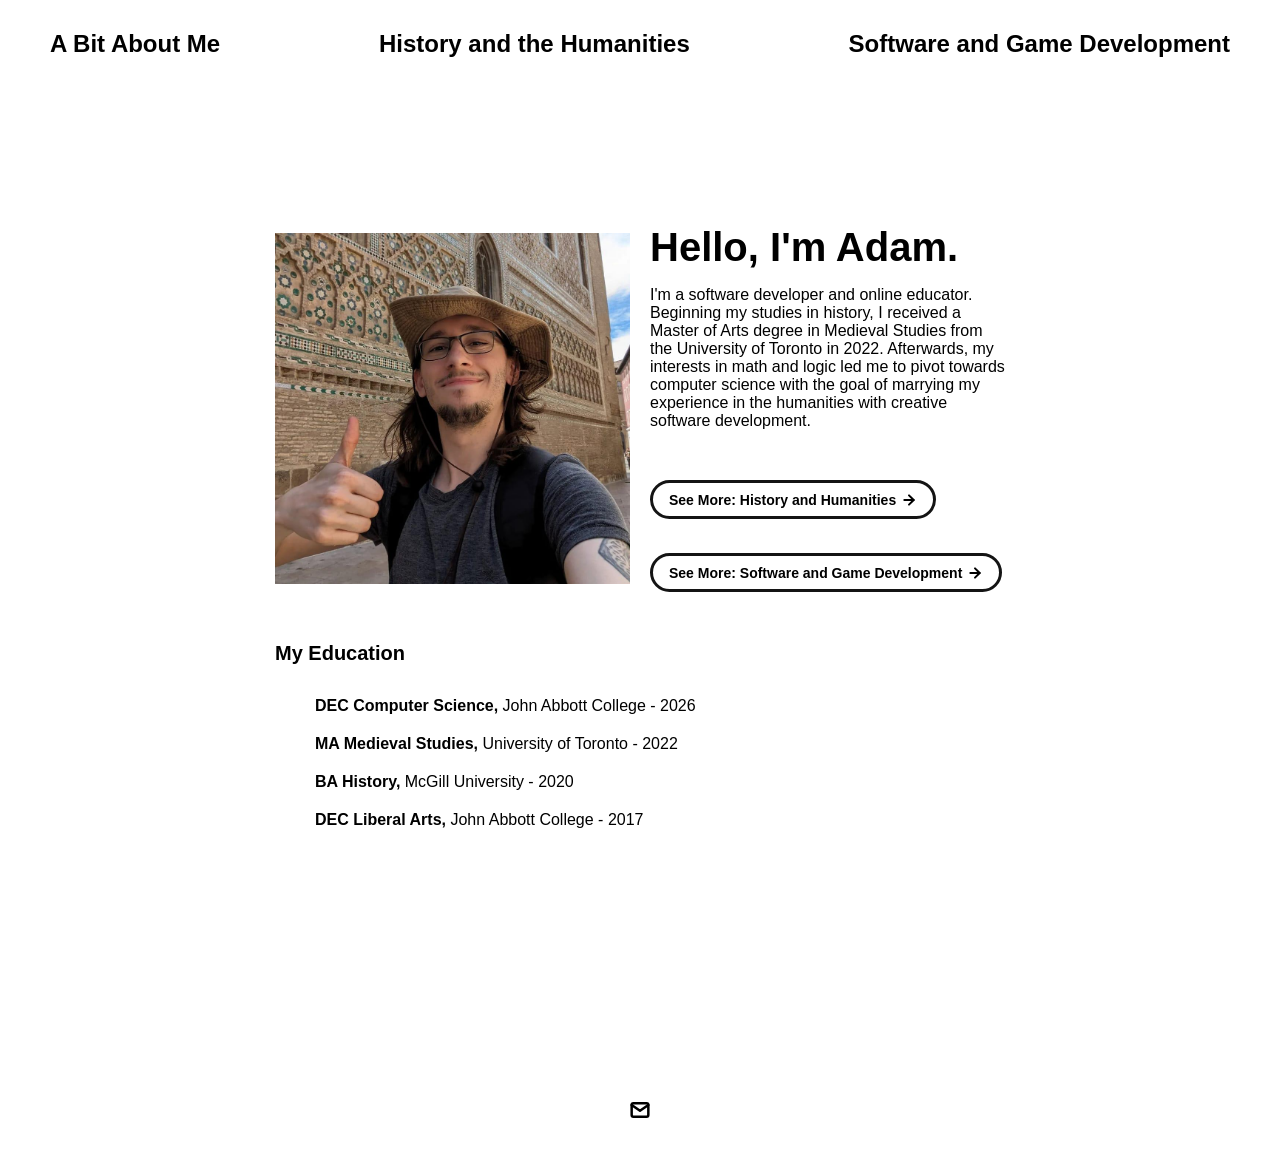
<file: index.html>
<!DOCTYPE html>
<html lang="en">

<head>
	<meta charset="utf-8">
	<title>Adam Laurin Portfolio</title>
	<meta name="description" content="Adam Laurin's project portfolio.">
	<meta name="viewport" content="width=device-width, initial-scale=1" />

	<link rel="stylesheet" href="./css/layout.css">
	<link rel="stylesheet" href="./css/typography.css">
	<link rel="stylesheet" href="./css/utilities.css">

	<script defer src="./js/script.js"></script>
</head>

<body>
	<!-- NAVBAR -->
	<div class="navbar">
		<a class="nav-title-link" href="./index.html">
			<span class="nav-title">A Bit About Me</span>
		</a>
		<a class="nav-title-link" href="./pages/history.html">
			<span class="nav-title">History and the Humanities</span>
		</a>
		<a class="nav-title-link" href="./pages/software.html">
			<span class="nav-title">Software and Game Development</span>
		</a>
	</div>

	<!-- MAIN PAGE CONTENT -->
	<div id="main-content">

		<!-- PORTFOLIO HEADER -->
		<div id="portfolio-header">
			<div id="portfolio-header-image-container">
				<img src="./assets/images/profile_picture_Zaragoza.jpg" class="portfolio-header-image">
			</div>
			<div id="portfolio-header-text-container">
				<div class="header-text">
					<span class="main-title">Hello, I'm Adam.</span>
					<div class="about-section-content">
						<div class="body-text">
							<p>
								I'm a software developer and online educator.<br>
								Beginning my studies in history, I received a Master of Arts degree in
								Medieval
								Studies
								from the University of Toronto in 2022. Afterwards, my interests in math and logic led
								me to
								pivot
								towards
								computer science with the goal of marrying my experience in the humanities with creative
								software
								development.
							</p>
						</div>
					</div>
				</div>
				<a class="button" href="pages/history.html">
					<span class="button-text">See More: History and Humanities</span>
					<image src="./assets/icons/arrow-right.svg" class="right-arrow-icon" />
				</a>
				<a class="button" href="pages/software.html">
					<span class="button-text">See More: Software and Game Development</span>
					<image src="./assets/icons/arrow-right.svg" class="right-arrow-icon" />
				</a>
			</div>
		</div>

		<!-- ABOUT SECTION -->
		<div id="about-section">
			<span class="subheader-text">My Education</span>
			<div class="about-section-content">
				<ul id="education-list">
					<li><b>DEC Computer Science,</b> John Abbott College - 2026</li>
					<li><b>MA Medieval Studies,</b> University of Toronto - 2022</li>
					<li><b>BA History,</b> McGill University - 2020</li>
					<li><b>DEC Liberal Arts,</b> John Abbott College - 2017</li>
				</ul>
			</div>
		</div>

		<!-- PROJECTS -->
		<!-- <div id="my-work-section">
			<span class="subheader-text">My Projects</span>

			<div class="projects-container">
				<div class="project-card">
					<img src="./assets/images/mazeGame.png" class="project-image">
					<div class="project-card-text-container">
						<div class="subheader-text project-title">Maze Game</div>
						<div class="body-text project-card-text">This was my first independent project as a programmer.
							It's rough
							and rugged, but gives an idea of where I started and how I've progressed throughout my
							experience and
							education as a developer.</div>
					</div>
					<a class="button" href="https://github.com/AdamLaurin/MazeGame">
						<span class="button-text">See GitHub Repo</span>
						<image src="./assets/icons/arrow-right.svg" class="right-arrow-icon" />
					</a>
				</div>
				<div class="project-card">
					<img src="./assets/images/HistoriapediaBackendCode.png" class="project-image">
					<div class="project-card-text-container">
						<div class="subheader-text project-title">Historiapedia Web App</div>
						<div class="body-text project-card-text">This web app, made as part of a team project for a web
							programming
							course, demonstrates my ability to work as a full MERN stack developer. My team and I
							created a
							wikipedia-like website from scratch for history related articles.</div>
					</div>
					<a class="button" href="https://github.com/AdamLaurin/Historiapedia">
						<span class="button-text">See GitHub Repo</span>
						<image src="./assets/icons/arrow-right.svg" class="right-arrow-icon" />
					</a>
				</div>
				<div class="project-card">
					<img src="./assets/images/DedosDeToledo.PNG" class="project-image">
					<div class="project-card-text-container">
						<div class="subheader-text project-title">Dedos de Toledo</div>
						<div class="body-text project-card-text">This game is a recreation of several real, historical
							dice games
							mentioned in the 13th century <i>Book of Games</i> by Alfonso X of Castile. Thus far I have
							recreated 3 of
							the games mentioned: Triga, Panquist, and Riffa. This was my first real project getting to
							use programming
							to get a deeper look at lived history. Plus, it's actually quite fun!
						</div>
					</div>
					<a class="button" href="https://github.com/AdamLaurin/DadosDeToledo">
						<span class="button-text">See GitHub Repo</span>
						<image src="./assets/icons/arrow-right.svg" class="right-arrow-icon" />
					</a>
					<a class="button" href="./dados/index.html">
						<span class="button-text">Play Now!</span>
						<image src="./assets/icons/arrow-right.svg" class="right-arrow-icon" />
					</a>
				</div>
			</div>
		</div> -->
	</div>

	<!-- FOOTER -->
	<div id="footer">
		<a class="icon-link" href="mailto:awlaurin@gmail.com">
			<image src="./assets/icons/mail.svg" class="footer-icon" />
		</a>
	</div>

</body>

</html>
</file>
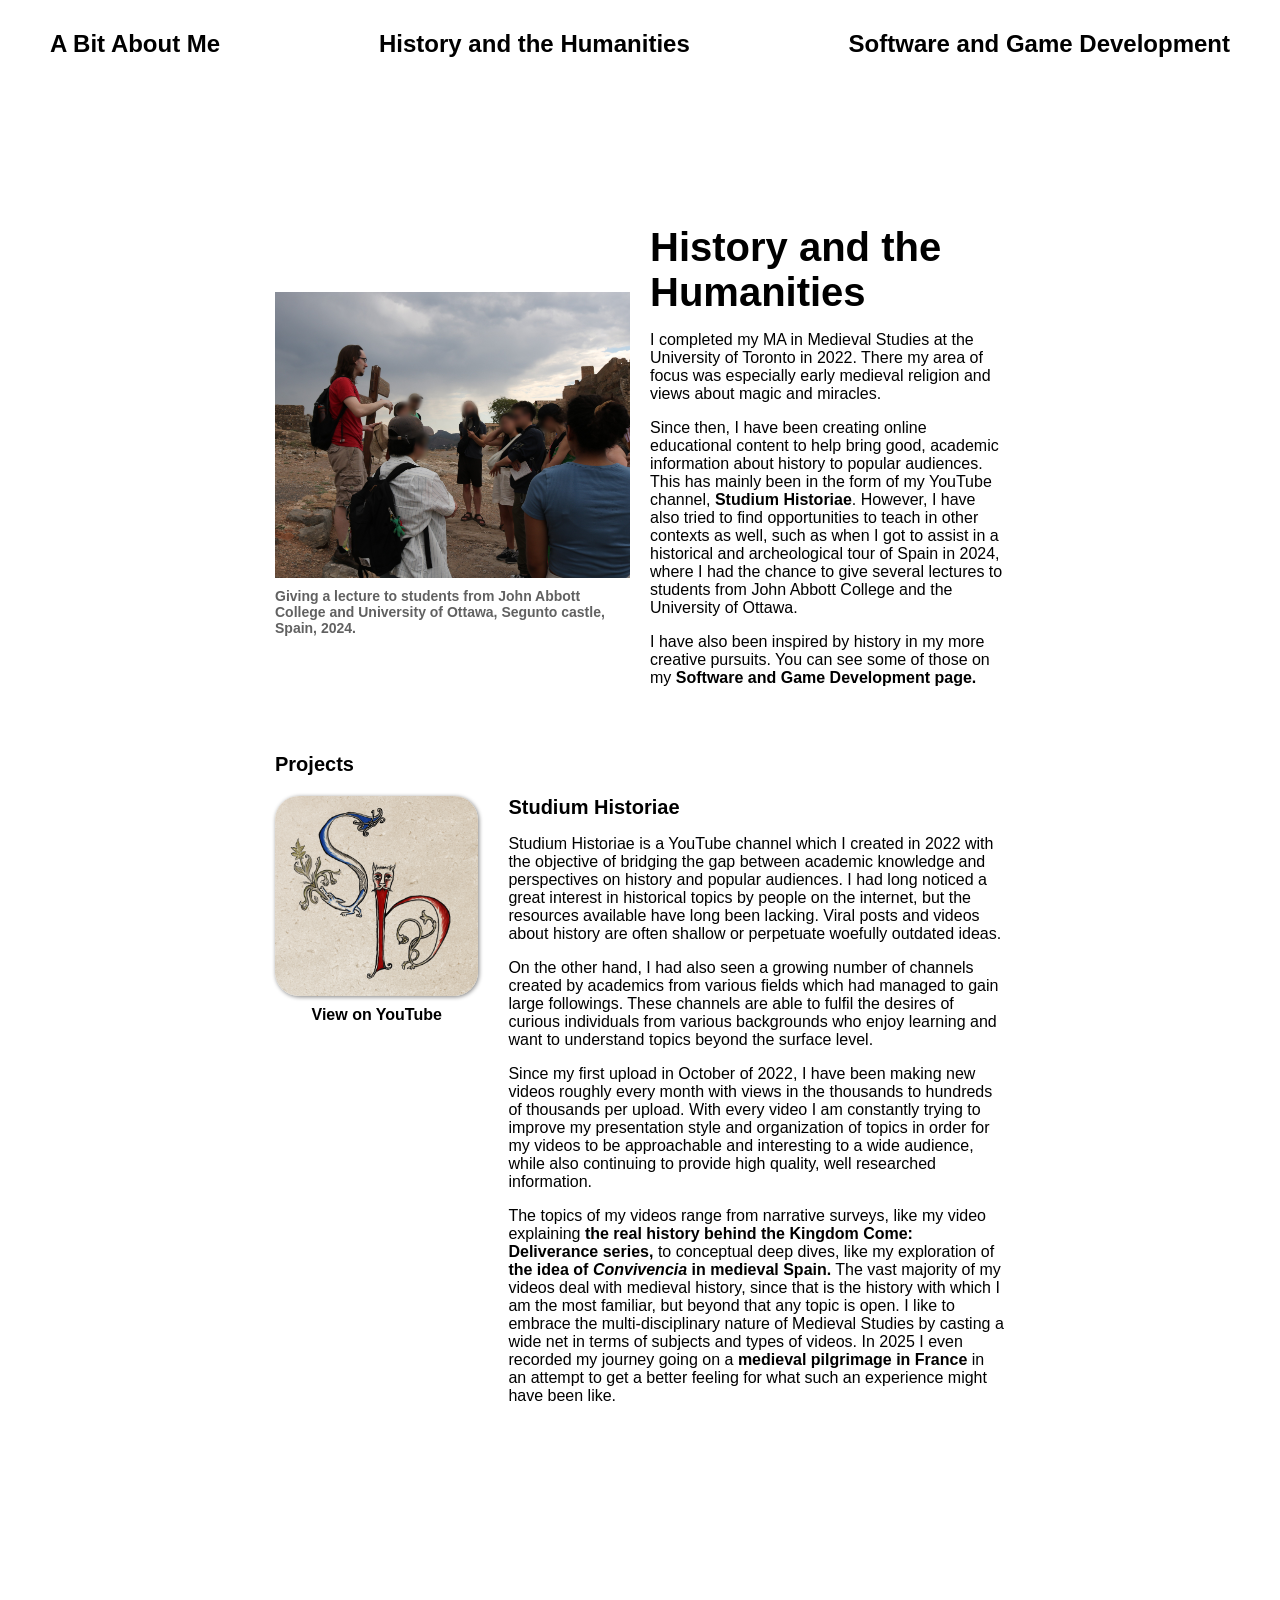
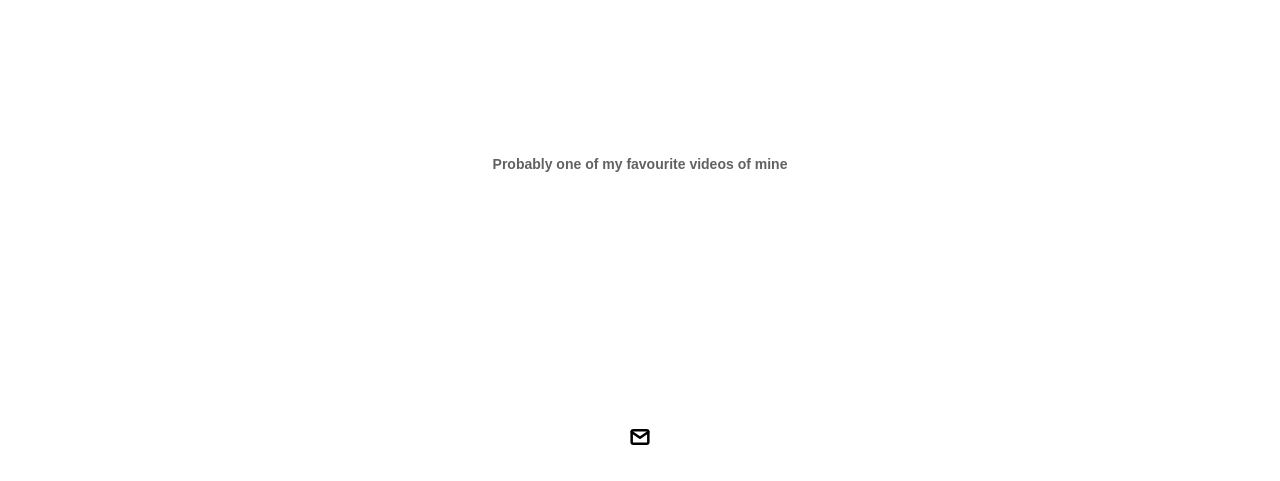
<file: history.html>
<!DOCTYPE html>
<html lang="en">

<head>
    <meta charset="utf-8">
    <title>Adam Laurin Portfolio</title>
    <meta name="description" content="Adam Laurin's project portfolio.">
    <meta name="viewport" content="width=device-width, initial-scale=1" />

    <link rel="stylesheet" href="./css/layout.css">
    <link rel="stylesheet" href="./css/typography.css">
    <link rel="stylesheet" href="./css/utilities.css">

    <!-- <script defer src="./js/script.js"></script> -->
</head>

<body>
    <!-- NAVBAR -->
    <div class="navbar">
        <a class="nav-title-link" href="./index.html">
            <span class="nav-title">A Bit About Me</span>
        </a>
        <a class="nav-title-link" href="./history.html">
            <span class="nav-title">History and the Humanities</span>
        </a>
        <a class="nav-title-link" href="./software.html">
            <span class="nav-title">Software and Game Development</span>
        </a>
    </div>

    <!-- MAIN PAGE CONTENT -->
    <div id="main-content">

        <!-- PORTFOLIO HEADER -->
        <div id="portfolio-header">
            <div id="portfolio-header-image-container">
                <img src="./assets/images/Segunto-Castle.jpg" class="portfolio-header-image">
                <span class="image-caption">
                    Giving a lecture to students from John Abbott College and University of Ottawa, Segunto castle,
                    Spain, 2024.
                </span>
            </div>
            <div id="portfolio-header-text-container">
                <div class="header-text">
                    <span class="main-title">History and the Humanities</span>
                    <div class="about-section-content">
                        <div class="body-text">
                            <p>
                                I completed my MA in Medieval Studies at the University of Toronto in 2022.
                                There my area of focus was especially early medieval religion and views about magic and
                                miracles.
                            </p>
                            <p>
                                Since then, I have been creating online educational content to help bring good, academic
                                information about history to popular audiences. This has mainly been in the form of my
                                YouTube channel, <b>Studium Historiae</b>. However, I have also tried to find
                                opportunities
                                to teach in other contexts as well, such as when I got to assist in a historical and
                                archeological tour of Spain in 2024, where I had the chance to give several lectures to
                                students from John Abbott College and the University of Ottawa.
                            </p>
                            <p>
                                I have also been inspired by history in my more creative pursuits. You can see some of
                                those
                                on my <a href="software.html" class="nav-title-link"><b>Software and Game Development
                                        page.</b>
                                </a>
                            </p>
                        </div>
                    </div>
                </div>
            </div>
        </div>

        <!-- Projects -->
        <div class="projects-section">
            <span class="subheader-text">Projects</span>
            <div class="project-container">
                <div class="project-image-container">
                    <a class="nav-title-link centered-content" href="https://www.youtube.com/@studiumhistoriae">
                        <img class="studium-logo" src="./assets/images/SH_logo.PNG">
                        <b>View on YouTube</b>
                    </a>
                </div>
                <div>
                    <span class="subheader-text">Studium Historiae</span>
                    <div>
                        <p>
                            Studium Historiae is a YouTube channel which I created in 2022 with the objective of
                            bridging the gap between academic knowledge and perspectives on history and popular
                            audiences. I had long noticed a great interest in historical topics by people on the
                            internet, but the resources available have long been lacking. Viral posts and videos about
                            history are often shallow or perpetuate woefully outdated ideas.
                        </p>
                        <p>
                            On the other hand, I had also seen a growing number of channels created by academics from
                            various fields which had managed to gain large followings. These channels are able to fulfil
                            the desires of curious individuals from various backgrounds who enjoy learning and want to
                            understand topics beyond the surface level.
                        </p>
                        <p>
                            Since my first upload in October of 2022, I have been making new videos roughly every month
                            with views in the thousands to hundreds of thousands per upload. With every video I am
                            constantly trying to improve my presentation style and organization of topics in order for
                            my videos to be approachable and interesting to a wide audience, while also continuing to
                            provide high quality, well researched information.
                        </p>
                        <p>
                            The topics of my videos range from narrative surveys, like my video explaining
                            <a href="https://youtu.be/u47QGYc132k?si=Ias-utxWkkkj9FX3" class="nav-title-link">
                                <b>the real history behind the Kingdom Come: Deliverance series,</b>
                            </a>to conceptual deep dives, like my exploration of
                            <a href="https://youtu.be/MSJTNvIzFso?si=pTCypY5VN6Kx0MUA" class="nav-title-link">
                                <b>the idea of <i>Convivencia</i> in medieval Spain.</b>
                            </a>The vast majority of my videos deal with medieval history, since that is the history
                            with which I am the most familiar, but beyond that any topic is open. I like to embrace the
                            multi-disciplinary nature of Medieval Studies by casting a wide net in terms of subjects and
                            types of videos. In 2025 I even recorded my journey going on a
                            <a href="https://youtu.be/QQWZPDchPyk?si=LBzEQOhqCKTETgk0" class="nav-title-link">
                                <b>medieval pilgrimage in France</b>
                            </a>in an attempt to get a better feeling for what such an experience might have been like.
                        </p>
                    </div>
                </div>
            </div>
            <div class="centered-content video-container">
                <iframe width="560" height="315" src="https://www.youtube.com/embed/MSJTNvIzFso?si=hRznqRsswaKi0lXw"
                    title="YouTube video player" frameborder="0"
                    allow="accelerometer; autoplay; clipboard-write; encrypted-media; gyroscope; picture-in-picture; web-share"
                    referrerpolicy="strict-origin-when-cross-origin" allowfullscreen></iframe>
                <span class="image-caption">
                    Probably one of my favourite videos of mine
                </span>
            </div>
        </div>
    </div>

    <!-- FOOTER -->
    <div id="footer">
        <a class="icon-link" href="mailto:awlaurin@gmail.com">
            <image src="./assets/icons/mail.svg" class="footer-icon" />
        </a>
    </div>

</body>

</html>
</file>
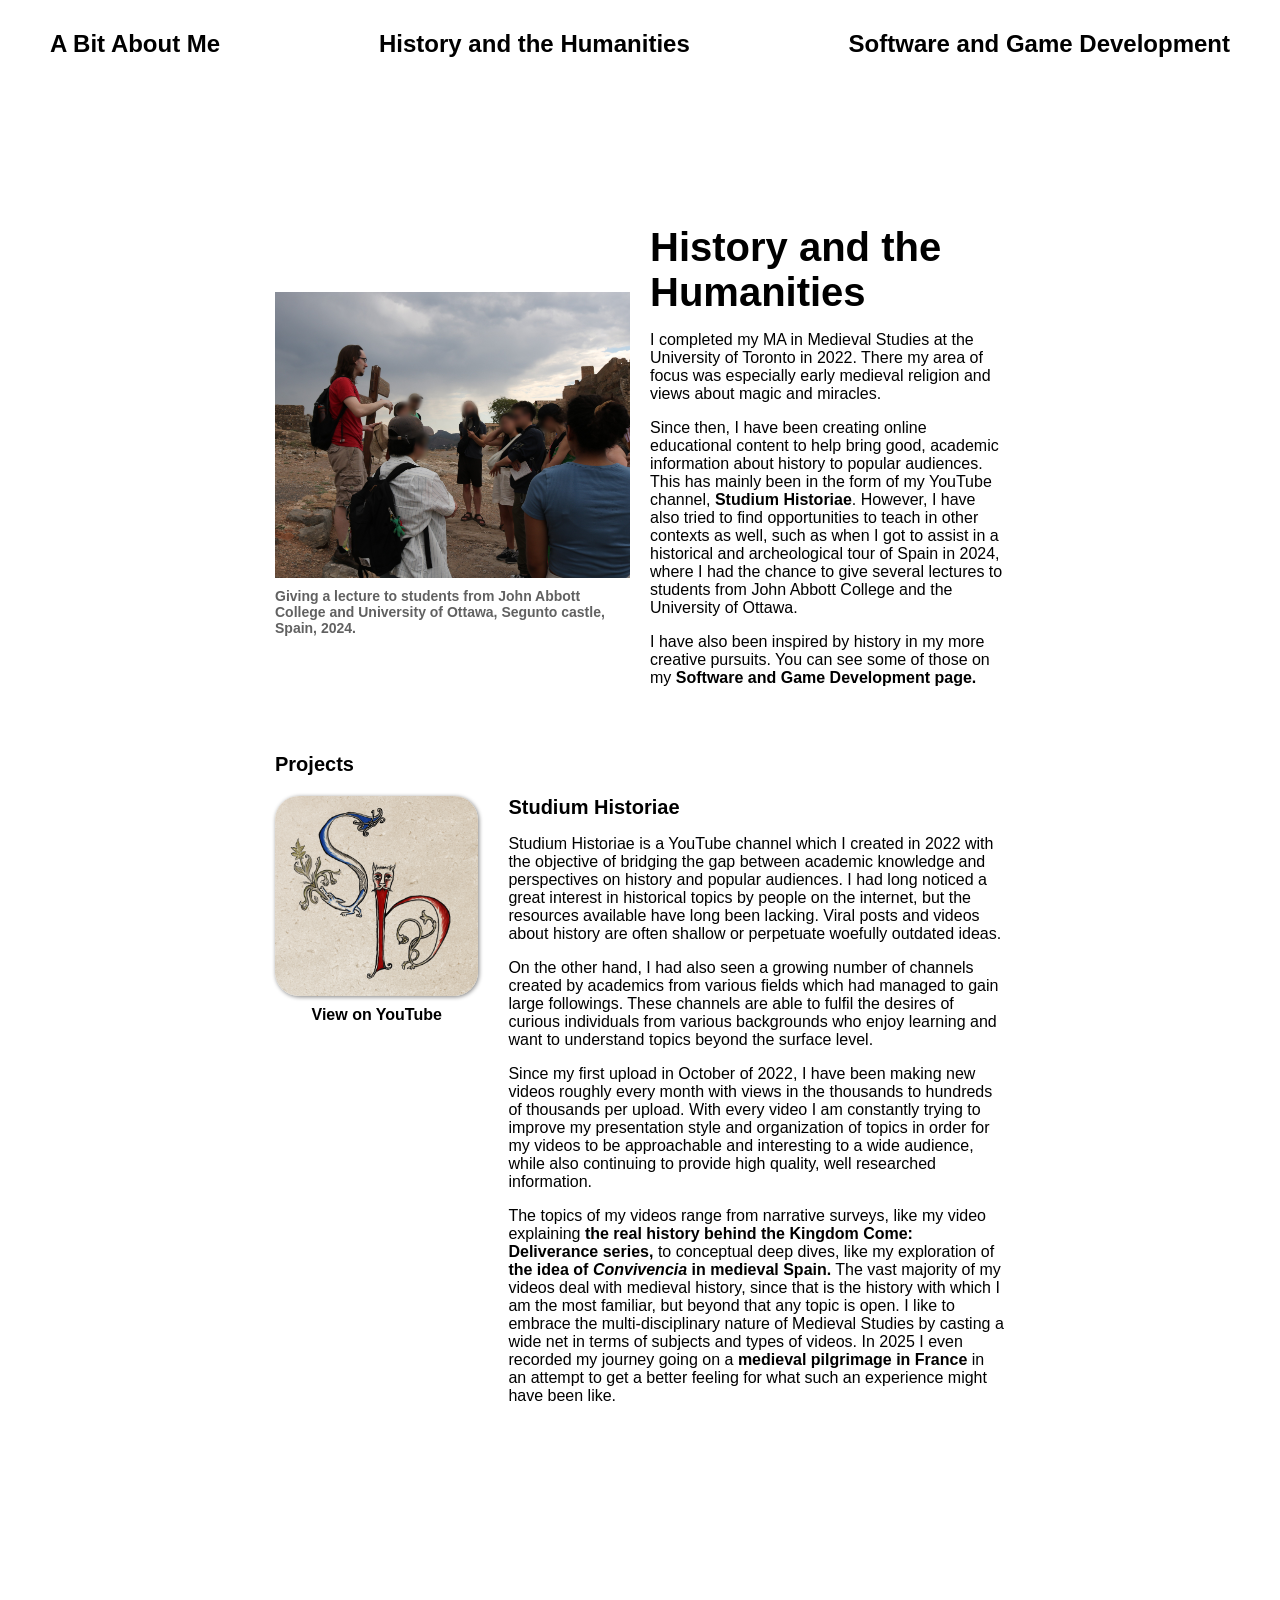
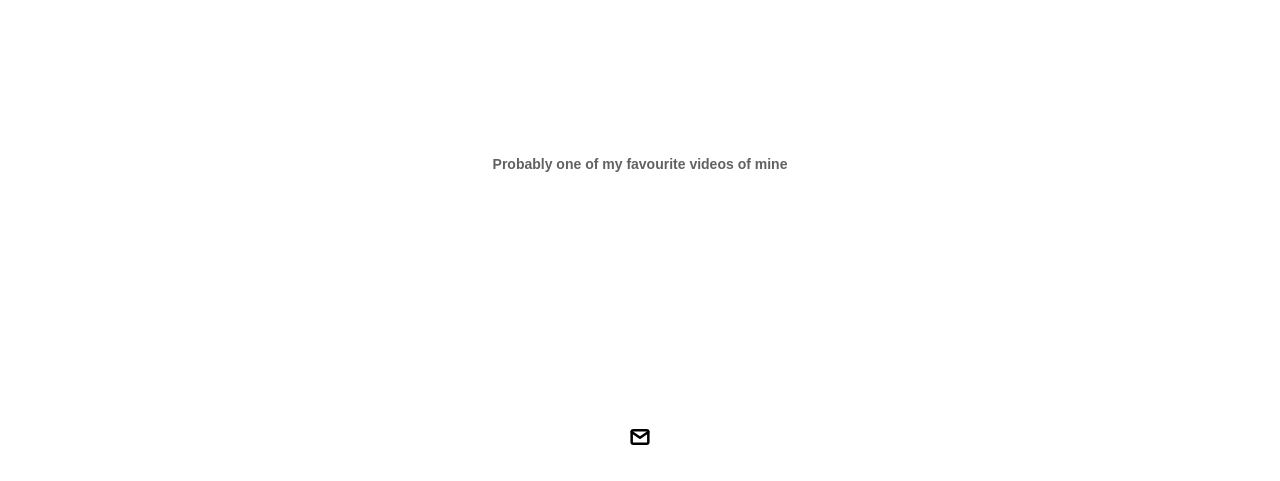
<file: pages/history.html>
<!DOCTYPE html>
<html lang="en">

<head>
    <meta charset="utf-8">
    <title>Adam Laurin Portfolio</title>
    <meta name="description" content="Adam Laurin's project portfolio.">
    <meta name="viewport" content="width=device-width, initial-scale=1" />

    <link rel="stylesheet" href="../css/layout.css">
    <link rel="stylesheet" href="../css/typography.css">
    <link rel="stylesheet" href="../css/utilities.css">

    <!-- <script defer src="../js/script.js"></script> -->
</head>

<body>
    <!-- NAVBAR -->
    <div class="navbar">
        <a class="nav-title-link" href="../index.html">
            <span class="nav-title">A Bit About Me</span>
        </a>
        <a class="nav-title-link" href="./history.html">
            <span class="nav-title">History and the Humanities</span>
        </a>
        <a class="nav-title-link" href="./software.html">
            <span class="nav-title">Software and Game Development</span>
        </a>
    </div>

    <!-- MAIN PAGE CONTENT -->
    <div id="main-content">

        <!-- PORTFOLIO HEADER -->
        <div id="portfolio-header">
            <div id="portfolio-header-image-container">
                <img src="../assets/images/Segunto-Castle.jpg" class="portfolio-header-image">
                <span class="image-caption">
                    Giving a lecture to students from John Abbott College and University of Ottawa, Segunto castle,
                    Spain, 2024.
                </span>
            </div>
            <div id="portfolio-header-text-container">
                <div class="header-text">
                    <span class="main-title">History and the Humanities</span>
                    <div class="about-section-content">
                        <div class="body-text">
                            <p>
                                I completed my MA in Medieval Studies at the University of Toronto in 2022.
                                There my area of focus was especially early medieval religion and views about magic and
                                miracles.
                            </p>
                            <p>
                                Since then, I have been creating online educational content to help bring good, academic
                                information about history to popular audiences. This has mainly been in the form of my
                                YouTube channel, <b>Studium Historiae</b>. However, I have also tried to find
                                opportunities
                                to teach in other contexts as well, such as when I got to assist in a historical and
                                archeological tour of Spain in 2024, where I had the chance to give several lectures to
                                students from John Abbott College and the University of Ottawa.
                            </p>
                            <p>
                                I have also been inspired by history in my more creative pursuits. You can see some of
                                those
                                on my <a href="software.html" class="nav-title-link"><b>Software and Game Development
                                        page.</b>
                                </a>
                            </p>
                        </div>
                    </div>
                </div>
            </div>
        </div>

        <!-- Projects -->
        <div class="projects-section">
            <span class="subheader-text">Projects</span>
            <div class="project-container">
                <div class="project-image-container">
                    <a class="nav-title-link centered-content" href="https://www.youtube.com/@studiumhistoriae">
                        <img class="studium-logo" src="../assets/images/SH_logo.PNG">
                        <b>View on YouTube</b>
                    </a>
                </div>
                <div>
                    <span class="subheader-text">Studium Historiae</span>
                    <div>
                        <p>
                            Studium Historiae is a YouTube channel which I created in 2022 with the objective of
                            bridging the gap between academic knowledge and perspectives on history and popular
                            audiences. I had long noticed a great interest in historical topics by people on the
                            internet, but the resources available have long been lacking. Viral posts and videos about
                            history are often shallow or perpetuate woefully outdated ideas.
                        </p>
                        <p>
                            On the other hand, I had also seen a growing number of channels created by academics from
                            various fields which had managed to gain large followings. These channels are able to fulfil
                            the desires of curious individuals from various backgrounds who enjoy learning and want to
                            understand topics beyond the surface level.
                        </p>
                        <p>
                            Since my first upload in October of 2022, I have been making new videos roughly every month
                            with views in the thousands to hundreds of thousands per upload. With every video I am
                            constantly trying to improve my presentation style and organization of topics in order for
                            my videos to be approachable and interesting to a wide audience, while also continuing to
                            provide high quality, well researched information.
                        </p>
                        <p>
                            The topics of my videos range from narrative surveys, like my video explaining
                            <a href="https://youtu.be/u47QGYc132k?si=Ias-utxWkkkj9FX3" class="nav-title-link">
                                <b>the real history behind the Kingdom Come: Deliverance series,</b>
                            </a>to conceptual deep dives, like my exploration of
                            <a href="https://youtu.be/MSJTNvIzFso?si=pTCypY5VN6Kx0MUA" class="nav-title-link">
                                <b>the idea of <i>Convivencia</i> in medieval Spain.</b>
                            </a>The vast majority of my videos deal with medieval history, since that is the history
                            with which I am the most familiar, but beyond that any topic is open. I like to embrace the
                            multi-disciplinary nature of Medieval Studies by casting a wide net in terms of subjects and
                            types of videos. In 2025 I even recorded my journey going on a
                            <a href="https://youtu.be/QQWZPDchPyk?si=LBzEQOhqCKTETgk0" class="nav-title-link">
                                <b>medieval pilgrimage in France</b>
                            </a>in an attempt to get a better feeling for what such an experience might have been like.
                        </p>
                    </div>
                </div>
            </div>
            <div class="centered-content video-container">
                <iframe width="560" height="315" src="https://www.youtube.com/embed/MSJTNvIzFso?si=hRznqRsswaKi0lXw"
                    title="YouTube video player" frameborder="0"
                    allow="accelerometer; autoplay; clipboard-write; encrypted-media; gyroscope; picture-in-picture; web-share"
                    referrerpolicy="strict-origin-when-cross-origin" allowfullscreen></iframe>
                <span class="image-caption">
                    Probably one of my favourite videos of mine
                </span>
            </div>
        </div>
    </div>

    <!-- FOOTER -->
    <div id="footer">
        <a class="icon-link" href="mailto:awlaurin@gmail.com">
            <image src="../assets/icons/mail.svg" class="footer-icon" />
        </a>
    </div>

</body>

</html>
</file>
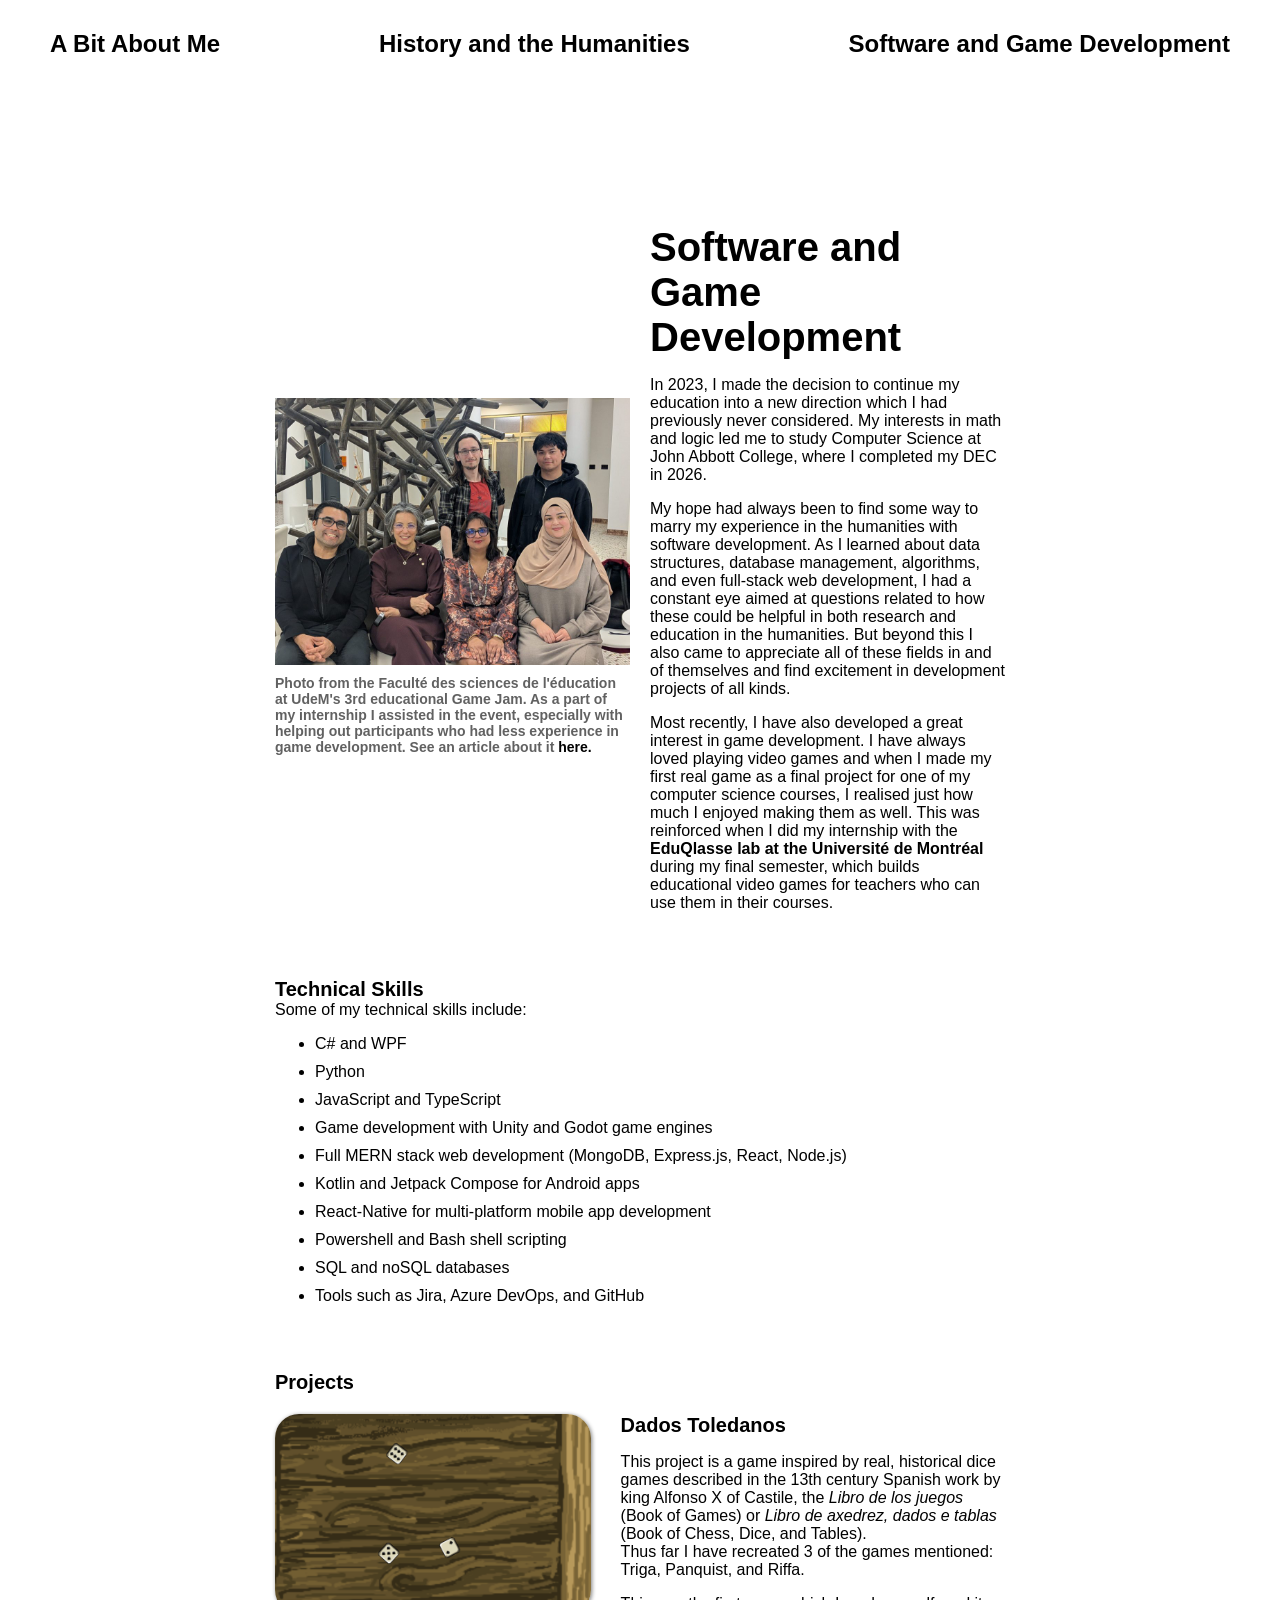
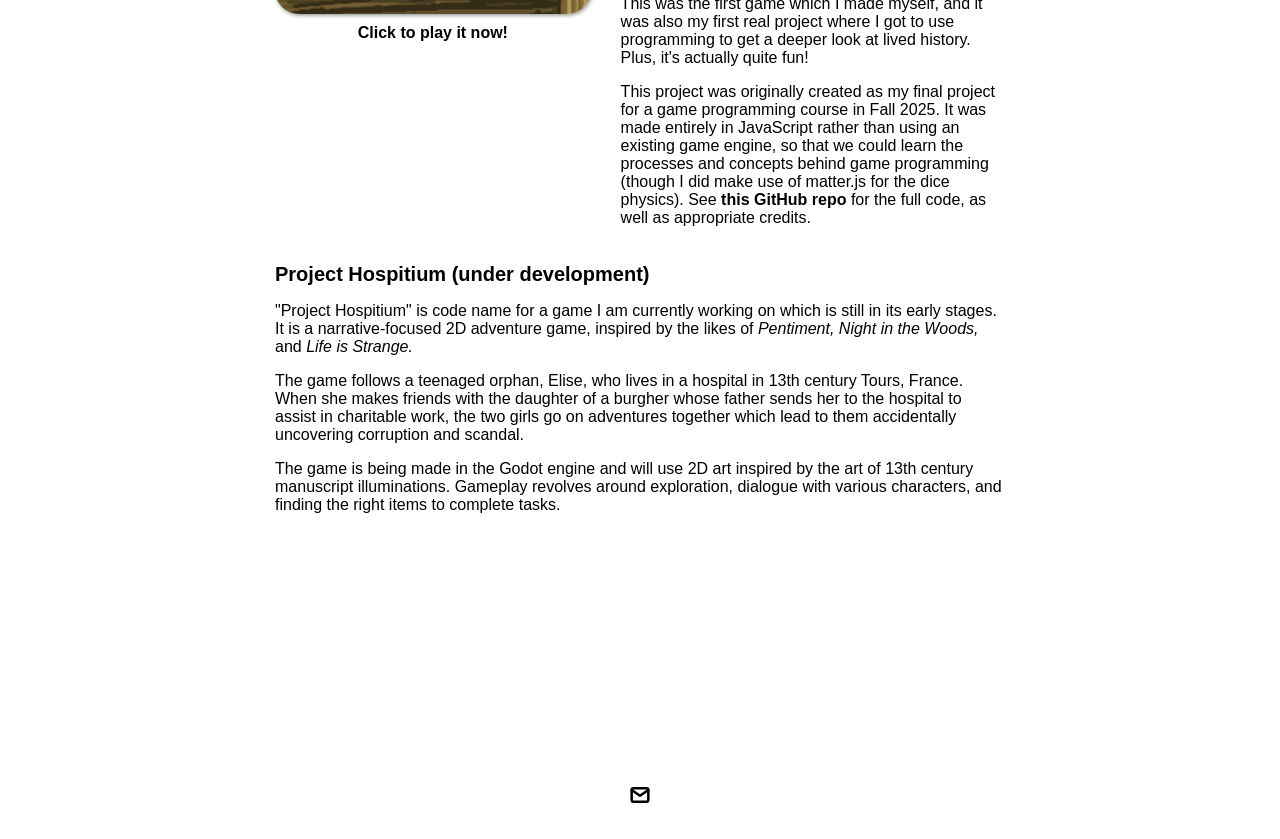
<file: pages/software.html>
<!DOCTYPE html>
<html lang="en">

<head>
    <meta charset="utf-8">
    <title>Adam Laurin Portfolio</title>
    <meta name="description" content="Adam Laurin's project portfolio.">
    <meta name="viewport" content="width=device-width, initial-scale=1" />

    <link rel="stylesheet" href="../css/layout.css">
    <link rel="stylesheet" href="../css/typography.css">
    <link rel="stylesheet" href="../css/utilities.css">
</head>

<body>
    <!-- NAVBAR -->
    <div class="navbar">
        <a class="nav-title-link" href="../index.html">
            <span class="nav-title">A Bit About Me</span>
        </a>
        <a class="nav-title-link" href="./history.html">
            <span class="nav-title">History and the Humanities</span>
        </a>
        <a class="nav-title-link" href="./software.html">
            <span class="nav-title">Software and Game Development</span>
        </a>
    </div>

    <!-- MAIN PAGE CONTENT -->
    <div id="main-content">

        <!-- PORTFOLIO HEADER -->
        <div id="portfolio-header">
            <div id="portfolio-header-image-container">
                <img src="../assets/images/udem-gamejam.jpg" class="portfolio-header-image">
                <span class="image-caption">
                    Photo from the Faculté des sciences de l'éducation at UdeM's 3rd educational Game Jam. As a part of
                    my internship I assisted in the event, especially with helping out participants who had less
                    experience in game development. See an article about it
                    <a href="https://quartierlibre.ca/jeu-video-apprentissage-francais/" class="nav-title-link"
                        style="font-weight: normal;">
                        <b>here.</b>
                    </a>
                </span>
            </div>
            <div id="portfolio-header-text-container">
                <div class="header-text">
                    <span class="main-title">Software and Game Development</span>
                    <div class="about-section-content">
                        <div class="body-text">
                            <p>
                                In 2023, I made the decision to continue my education into a new direction which I had
                                previously never considered. My interests in math and logic led me to study Computer
                                Science at John Abbott College, where I completed my DEC in 2026.
                            </p>
                            <p>
                                My hope had always been to find some way to marry my experience in the humanities with
                                software development. As I learned about data structures, database management,
                                algorithms, and even full-stack web development, I had a constant eye aimed at
                                questions related to how these could be helpful in both research and education in the
                                humanities. But beyond this I also came to appreciate all of these fields in and of
                                themselves and find excitement in development projects of all kinds.
                            </p>
                            <p>
                                Most recently, I have also developed a great interest in game development. I have always
                                loved playing video games and when I made my first real game as a final project
                                for one of my computer science courses, I realised just how much I enjoyed making them
                                as well. This was reinforced when I did my internship with the <b>EduQlasse lab at the
                                    Université de Montréal</b> during my final semester, which builds educational video
                                games for teachers who can use them in their courses.
                            </p>
                        </div>
                    </div>
                </div>
            </div>
        </div>

        <div>
            <span class="subheader-text">Technical Skills</span>
            <div class="body-text">Some of my technical skills include:
                <ul id="skill-list">
                    <li>C# and WPF</li>
                    <li>Python</li>
                    <li>JavaScript and TypeScript</li>
                    <li>Game development with Unity and Godot game engines</li>
                    <li>Full MERN stack web development (MongoDB, Express.js, React, Node.js)</li>
                    <li>Kotlin and Jetpack Compose for Android apps</li>
                    <li>React-Native for multi-platform mobile app development</li>
                    <li>Powershell and Bash shell scripting</li>
                    <li>SQL and noSQL databases</li>
                    <li>Tools such as Jira, Azure DevOps, and GitHub</li>
                </ul>
            </div>
        </div>

        <!-- Projects -->
        <div class="projects-section">
            <span class="subheader-text">Projects</span>
            <div class="project-container">
                <div class="project-image-container">
                    <a class="nav-title-link centered-content" href="../dados/index.html">
                        <img class="studium-logo" src="../assets/images/DedosDeToledo.PNG">
                        <b>Click to play it now!</b>
                    </a>
                </div>
                <div>
                    <span class="subheader-text">Dados Toledanos</span>
                    <div>
                        <p>
                            This project is a game inspired by real, historical dice games described in the 13th century
                            Spanish work by king Alfonso X of Castile, the <i>Libro de los juegos</i> (Book of Games) or
                            <i>Libro de axedrez, dados e tablas</i> (Book of Chess, Dice, and Tables).<br>
                            Thus far I have recreated 3 of the games mentioned: Triga, Panquist, and Riffa.
                        </p>
                        <p>
                            This was the first game which I made myself, and it was also my first real project where I
                            got to use programming to get a deeper look at lived history. Plus, it's actually quite fun!
                        </p>
                        <p>
                            This project was originally created as my final project for a game programming course in
                            Fall 2025. It was made entirely in JavaScript rather than using an existing game engine, so
                            that we could learn the processes and concepts behind game programming (though I did make
                            use of matter.js for the dice physics). See
                            <a href="https://quartierlibre.ca/jeu-video-apprentissage-francais/" class="nav-title-link">
                                <b>this GitHub repo</b>
                            </a>for the full code, as well as appropriate credits.
                        </p>
                    </div>
                </div>
            </div>
            <div class="project-container">
                <div>
                    <span class="subheader-text">Project Hospitium (under development)</span>
                    <div>
                        <p>
                            "Project Hospitium" is code name for a game I am currently working on which is still in its
                            early stages. It is a narrative-focused 2D adventure game, inspired by the likes of
                            <i>Pentiment,</i> <i>Night in the Woods,</i> and <i>Life is Strange.</i>
                        </p>
                        <p>
                            The game follows a teenaged orphan, Elise, who lives in a hospital in 13th century Tours,
                            France. When she makes friends with the daughter of a burgher whose father sends her to the
                            hospital to assist in charitable work, the two girls go on adventures together which lead to
                            them accidentally uncovering corruption and scandal.
                        </p>
                        <p>
                            The game is being made in the Godot engine and will use 2D art inspired by the art of 13th
                            century manuscript illuminations. Gameplay revolves around exploration, dialogue with
                            various characters, and finding the right items to complete tasks.
                        </p>
                    </div>
                </div>
            </div>
        </div>
    </div>

    <!-- FOOTER -->
    <div id="footer">
        <a class="icon-link" href="mailto:awlaurin@gmail.com">
            <image src="../assets/icons/mail.svg" class="footer-icon" />
        </a>
    </div>

</body>

</html>
</file>
<file: css/layout.css>
* {
  box-sizing: border-box;
}

html {
  text-size-adjust: none;
  -webkit-text-size-adjust: none;
  -moz-text-size-adjust: none;
  -ms-text-size-adjust: none;
}

body {
  margin: 0;
  -webkit-font-smoothing: antialiased;
  -moz-osx-font-smoothing: grayscale;
}

.navbar {
  background-color: white;
}



/* Main Page Layout */

#main-content {
  margin: 225px 425px;
  display: flex;
  flex-direction: column;
  gap: 50px;
}




/* Portfolio Header */

#portfolio-header {
  display: flex;
  gap: 20px;
  align-items: center;
}

#portfolio-header-image-container {
  display: flex;
  flex-direction: column;
  gap: 10px;
  flex-basis: 50%;
}

.portfolio-header-image {
  width: 100%;
  height: auto;
}

#portfolio-header-text-container {
  display: flex;
  flex-direction: column;
  gap: 34px;
  flex-basis: 50%;
}




/* About Section */

#about-section {
  display: flex;
  flex-direction: column;
  gap: 16px;
}

.about-section-content {
  display: flex;
  flex-direction: column;
  gap: 34px;
}

#education-list {
  list-style-type: none;
  display: flex;
  flex-direction: column;
  row-gap: 20px;
}

#skill-list {
  display: flex;
  flex-direction: column;
  row-gap: 10px;
}


/* Project Section */

.projects-section {
  display: flex;
  flex-direction: column;
}

.project-container {
  display: flex;
  gap: 30px;
  margin-top: 20px;
}

.project-image-container img {
  height: 200px;
  width: auto;
}

.centered-content {
  display: flex;
  flex-direction: column;
  gap: 10px;
  justify-content: center;
  align-items: center;
}

.studium-logo {
  border-radius: 24px;
  box-shadow: 1px 1px 4px grey;
}

.video-container {
  margin-top: 10px;
}


/* Extra Extra large devices (large laptops and desktops, 1200px and below) */
@media only screen and (max-width: 1600px) {
  #main-content {
    margin: 225px 275px;
  }
}

/* Extra large devices (large laptops and desktops, 1200px and below) */
@media only screen and (max-width: 1200px) {
  #main-content {
    margin: 225px 175px;
  }
}

/* Large devices (laptops/desktops, 1000px and below) */
@media only screen and (max-width: 1000px) {
  #main-content {
    margin: 225px 75px;
  }
}

/* Small devices (portrait tablets and large phones, 800px and below) */
@media only screen and (max-width: 800px) {
  #main-content {
    margin: 150px 50px;
  }

  #portfolio-header {
    flex-direction: column;
  }

  .project-card {
    max-width: calc((100% - 16px) / 2);
  }
}

/* Small devices (portrait tablets and large phones, 600px and below) */
@media only screen and (max-width: 600px) {
  #main-content {
    margin: 125px 20px;
  }

  .project-card {
    max-width: 100%;
  }
}
</file>
<file: css/typography.css>
body {
  font-family: "Helvetica Neue", Helvetica, Arial, sans-serif;
}

.nav-title {
  font-weight: 700;
  font-size: 24px;
}

.button-text {
  font-size: 14px;
  font-weight: 700;
}

.image-caption {
  font-size: 14px;
  font-weight: bold;
  color: rgb(97, 97, 97);
}

.main-title {
  font-size: 40px;
  font-weight: 700;
}

.subheader-text {
  font-size: 20px;
  font-weight: 700;
}

.body-text {
  font-size: 16px;
  font-weight: 500;
}

.project-card-text {
  overflow: hidden;
  text-overflow: ellipsis;
  display: -webkit-box;
  -webkit-line-clamp: 4;
  -webkit-box-orient: vertical;
}

.project-title {
  overflow: hidden;
  text-overflow: ellipsis;
  display: -webkit-box;
  -webkit-line-clamp: 1;
  -webkit-box-orient: vertical;
}
</file>
<file: css/utilities.css>
/* Icons */

.right-arrow-icon {
  width: 16px;
  height: 16px;
  margin-top: 1px;
}

.footer-icon {
  width: 20px;
  height: 20px;
}

a.icon-link {
  transition: transform 200ms ease-in-out;
}

a.icon-link:hover {
  cursor: pointer;
  stroke-width: 5;
  margin: 0;
  transform: rotate(15deg);
}


/* Navbar Styling */

.navbar {
  width: 100%;
  padding: 30px 50px;
  display: flex;
  justify-content: space-between;
  align-items: center;
  position: fixed;
  top: 0;
  left: 0;
}

.nav-title-link {
  color: black;
  text-decoration: none;
}

.nav-title-link:hover {
  text-decoration: underline;
}

/* Small devices (portrait tablets and large phones, 800px and below) */
@media only screen and (max-width: 800px) {
  .navbar {
    padding: 20px 20px;
    background-color: white
  }
}


/* Button Styling */

a.button {
  padding: 8px 16px;
  border: 3px solid #141414;
  border-radius: 50px;
  color: black;
  text-decoration: none;
  width: fit-content;
  display: flex;
  gap: 5px;
  align-items: center;
}

a.button:hover {
  text-decoration: underline;
  text-decoration-thickness: 2px;
  cursor: pointer;
}


/* Footer Styling */

#footer {
  width: 100%;
  display: flex;
  padding: 30px 50px;
  justify-content: center;
  align-items: center;
  gap: 16px;
}

/* Link Styling */
a.no-underline {
  text-decoration: none;
  color: black
}

a.no-underline:hover {
  text-decoration: underline;
  cursor: pointer;
}

/* Small devices (portrait tablets and large phones, 800px and below) */
@media only screen and (max-width: 800px) {
  #footer {
    padding: 20px 20px;
  }
}
</file>
